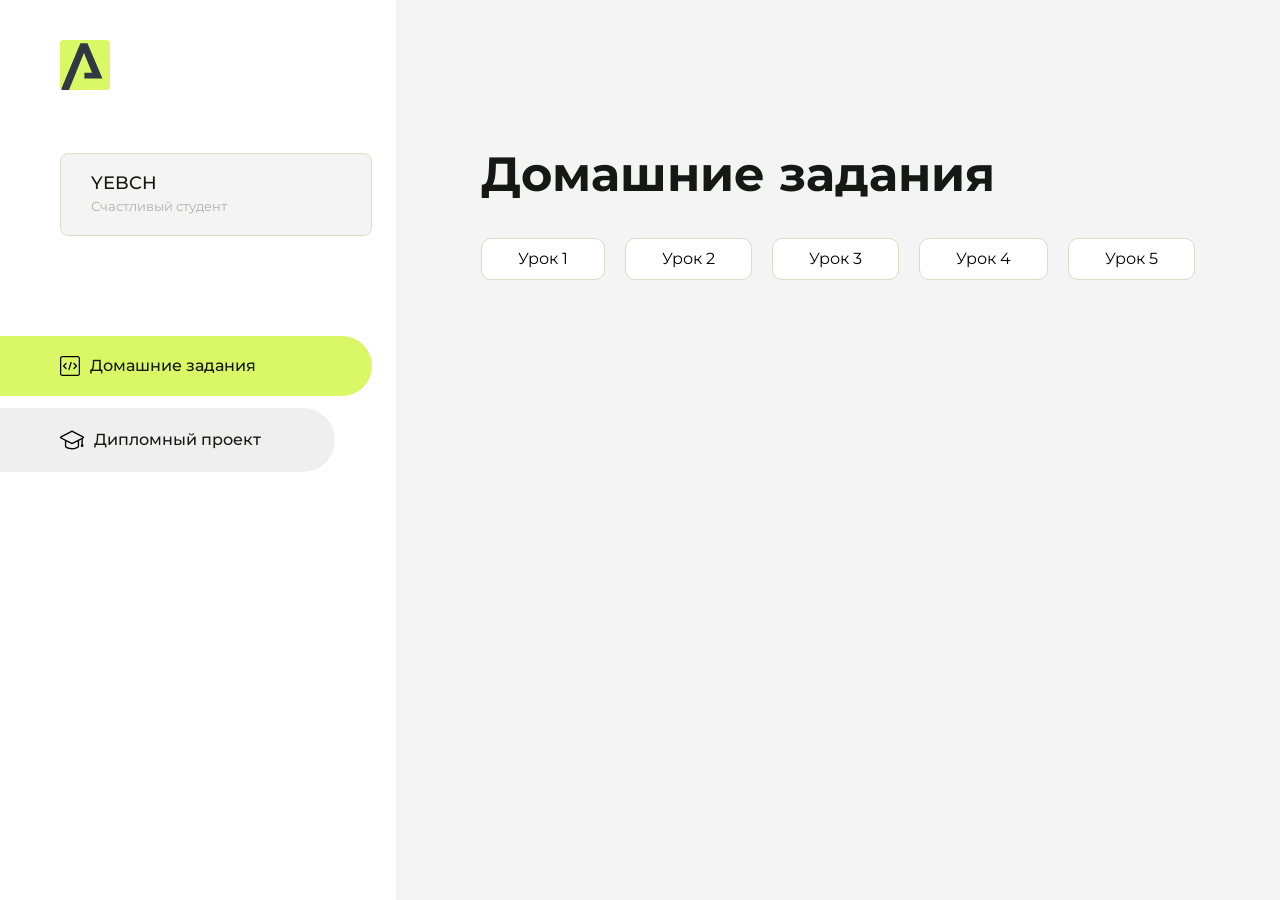
<file: index.html>
<!DOCTYPE html>
<html lang="en">
<head>
    <meta charset="UTF-8">
    <meta name="viewport" content="width=device-width, initial-scale=1.0">
    <title>Домашняя работа</title>
    <link rel="shortcut icon" href="src/logo.ico" type="image/x-icon">
    <link rel="preconnect" href="https://fonts.googleapis.com">
    <link rel="preconnect" href="https://fonts.gstatic.com" crossorigin>
    <link href="https://fonts.googleapis.com/css2?family=Montserrat:wght@400;500;700&family=Rubik:wght@500&display=swap"
          rel="stylesheet">
    <link rel="stylesheet" href="src/style.css">
</head>
<body id="body">
<div class="overlay" id="overlay"></div>
<div class="layout">
    <div class="burger" id="burger">
        <svg viewBox="0 0 24 24" fill="none" xmlns="http://www.w3.org/2000/svg">
            <g id="SVGRepo_bgCarrier" stroke-width="0"></g>
            <g id="SVGRepo_tracerCarrier" stroke-linecap="round" stroke-linejoin="round"></g>
            <g id="SVGRepo_iconCarrier">
                <path d="M4 18L20 18" stroke="#DAF765" stroke-width="2" stroke-linecap="round"></path>
                <path d="M4 12L20 12" stroke="#DAF765" stroke-width="2" stroke-linecap="round"></path>
                <path d="M4 6L20 6" stroke="#DAF765" stroke-width="2" stroke-linecap="round"></path>
            </g>
        </svg>
    </div>
    <aside class="sidebar" id="sidebar">
        <div class="sidebar__inner">
            <div class="logo">
                <svg width="50" height="50" viewBox="0 0 50 50" fill="none" xmlns="http://www.w3.org/2000/svg">
                    <g clip-path="url(#clip0_513_74730)">
                        <path d="M46.17 -0.257004H3.83C1.57281 -0.257004 -0.257 1.57281 -0.257 3.83V46.17C-0.257 48.4272 1.57281 50.257 3.83 50.257H46.17C48.4272 50.257 50.257 48.4272 50.257 46.17V3.83C50.257 1.57281 48.4272 -0.257004 46.17 -0.257004Z"
                              fill="#DAF765"/>
                        <path d="M24.375 38.4H42.461L27.441 3.1585H20.4355C20.4355 3.1585 6.7895 35.881 1.1945 49.294C2.015 50.0275 3.0945 50.257 3.6945 50.257H8.8445L23.954 13.07L32.0465 32.8285H24.375V38.4Z"
                              fill="#323843"/>
                    </g>
                    <defs>
                        <clipPath id="clip0_513_74730">
                            <rect width="50" height="50" fill="white"/>
                        </clipPath>
                    </defs>
                </svg>
            </div>
            <div class="sidebar__user">
                <div class="sidebar__name">YEBCH</div>
                <div class="sidebar__text">Счастливый студент</div>
            </div>
            <div class="sidebar__tabs">
                <div class="sidebar__item">
                    <button class="sidebar__button active" id="tasks">
                        <svg xmlns="http://www.w3.org/2000/svg" width="20" height="20" viewBox="0 0 20 20" fill="none">
                            <g clip-path="url(#clip0_704_74543)">
                                <path d="M17.7083 20H2.29167C1.0275 20 0 18.9725 0 17.7083V2.29167C0 1.0275 1.0275 0 2.29167 0H17.7083C18.9725 0 20 1.0275 20 2.29167V17.7083C20 18.9725 18.9725 20 17.7083 20ZM2.29167 1.25C1.7175 1.25 1.25 1.7175 1.25 2.29167V17.7083C1.25 18.2825 1.7175 18.75 2.29167 18.75H17.7083C18.2825 18.75 18.75 18.2825 18.75 17.7083V2.29167C18.75 1.7175 18.2825 1.25 17.7083 1.25H2.29167Z"
                                      fill="black"/>
                                <path d="M6.04167 13.125C5.88167 13.125 5.72167 13.0642 5.6 12.9417L3.1 10.4417C2.85583 10.1975 2.85583 9.80167 3.1 9.5575L5.6 7.0575C5.84417 6.81333 6.24 6.81333 6.48417 7.0575C6.72833 7.30167 6.72833 7.6975 6.48417 7.94167L4.42583 10L6.48417 12.0583C6.72833 12.3025 6.72833 12.6983 6.48417 12.9425C6.36167 13.0642 6.20167 13.125 6.04167 13.125Z"
                                      fill="black"/>
                                <path d="M8.95833 14.1667C8.9 14.1667 8.84 14.1583 8.78167 14.1417C8.45083 14.0442 8.26083 13.6967 8.35833 13.3658L10.4417 6.28251C10.5392 5.95084 10.8892 5.76417 11.2175 5.85917C11.5483 5.95667 11.7383 6.30417 11.6408 6.63501L9.5575 13.7183C9.47833 13.9908 9.22833 14.1667 8.95833 14.1667Z"
                                      fill="black"/>
                                <path d="M13.9583 13.125C13.7983 13.125 13.6383 13.0642 13.5167 12.9417C13.2725 12.6975 13.2725 12.3017 13.5167 12.0575L15.575 9.99916L13.5167 7.94083C13.2725 7.69666 13.2725 7.30083 13.5167 7.05666C13.7608 6.81249 14.1567 6.81249 14.4008 7.05666L16.9008 9.55666C17.145 9.80083 17.145 10.1967 16.9008 10.4408L14.4008 12.9408C14.2783 13.0642 14.1183 13.125 13.9583 13.125Z"
                                      fill="black"/>
                            </g>
                            <defs>
                                <clipPath id="clip0_704_74543">
                                    <rect width="20" height="20" fill="white"/>
                                </clipPath>
                            </defs>
                        </svg>
                        <span>Домашние задания</span></button>
                </div>
                <div class="sidebar__item">
                    <button class="sidebar__button" id="diplom">
                        <svg xmlns="http://www.w3.org/2000/svg" width="24" height="24" viewBox="0 0 24 24" fill="none">
                            <g clip-path="url(#clip0_704_74553)">
                                <path d="M23.2628 10.5971C23.7176 10.365 24 9.90375 24 9.39337C24 8.883 23.7176 8.42175 23.2628 8.18962L12.6135 2.75362C12.2291 2.55824 11.7705 2.55787 11.3854 2.75399L0.736875 8.19C0.282375 8.42175 0 8.883 0 9.39337C0 9.90375 0.282375 10.365 0.736875 10.5971L4.89038 12.7177V18.2074C4.89038 19.8154 8.412 21.393 12 21.393C15.5884 21.393 19.1096 19.815 19.1096 18.2074V12.7174L21.4609 11.517V15.8017L20.901 17.2305C20.7409 17.6389 20.7934 18.0994 21.0405 18.4616C21.2876 18.8246 21.6979 19.041 22.1366 19.041C22.5754 19.041 22.9852 18.8246 23.2324 18.462C23.4795 18.099 23.532 17.6385 23.3719 17.2301L22.8124 15.8021V10.827L23.2628 10.5971ZM17.7623 18.1721C17.6198 18.6375 15.3491 20.0419 12 20.0419C8.65088 20.0419 6.38025 18.6375 6.2415 18.2074V12.3037L6.23887 12.3019C6.23812 12.057 6.1065 11.8207 5.87325 11.7019L1.3515 9.39337L12 3.95737L22.6489 9.39337L12 14.8294L5.87325 11.7019C5.54063 11.5331 4.6695 11.6674 4.5 12C4.33012 12.3322 4.55813 12.5479 4.89038 12.7177L11.3857 16.0331C11.5781 16.1314 11.7889 16.1805 12 16.1805C12.2107 16.1805 12.4222 16.1314 12.6146 16.0331L17.7593 13.407L17.7623 18.1721Z"
                                      fill="black"/>
                            </g>
                            <defs>
                                <clipPath id="clip0_704_74553">
                                    <rect width="24" height="24" fill="white"/>
                                </clipPath>
                            </defs>
                        </svg>
                        <span>Дипломный проект</span></button>
                </div>
            </div>
        </div>

    </aside>
    <div class="content">
        <div class="container">
            <div class="content__block" id="tasksBlock">
                <div class="content__title">Домашние задания</div>
                <ul class="content__list">
                    <li class="content__list-item">
                        <a href="hello arokenru/index.html">Урок 1</a>
                    </li>
                    <li class="content__list-item">
                        <a href="пiddr/index.html">Урок 2</a>
                    </li>
                    <li class="content__list-item">
                        <a href="2222/index.html">Урок 3</a>
                    </li>
                     <li class="content__list-item">
                        <a href="y/index.html">Урок 4</a>
                    </li>
                     <li class="content__list-item">
                        <a href="rrrr/article.html">Урок 5</a>
                    </li>
                </ul>
            </div>
            <div class="content__block hidden" id="diplomBlock">
                <div class="content__title">Дипломный проект</div>
                <div class="content__list-diplom">
                    <a href="ПАПКА-С-НОМЕРОМ-УРОКА">Ссылка на ДЗ</a>
                </div>
                <div class="content__decor">
                    <div class="content__decor-text">Давай проверим, чему ты научился!</div>
                    <div class="content__decor-img">
                        <img src="src/decor.png" alt="decor">
                    </div>
                </div>
            </div>
        </div>
    </div>
</div>
<script src="src/index.js"></script>
</body>
</html>
</file>
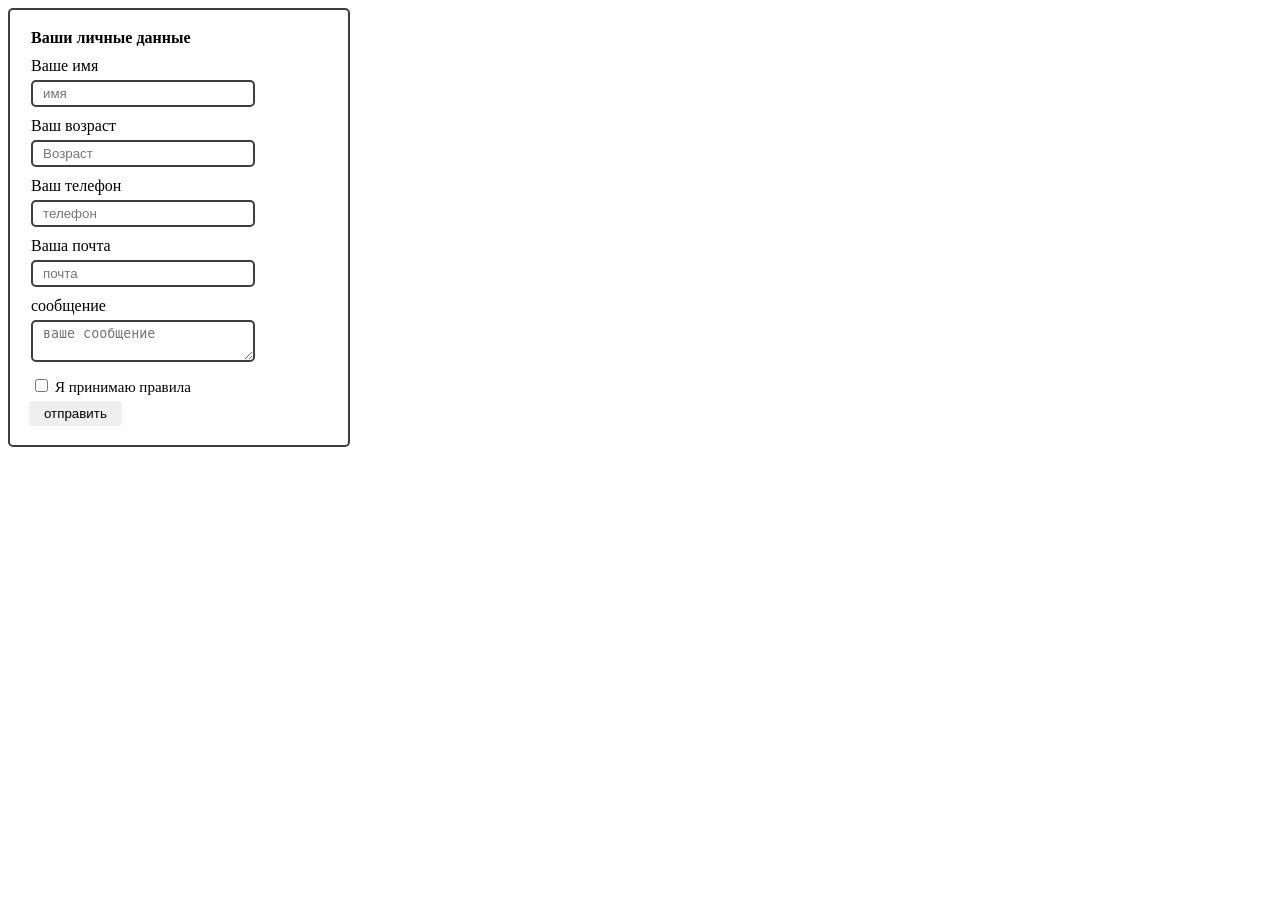
<file: 2222/index.html>
<!DOCTYPE html>
<html lang="ru">
<head>
    <meta charset="UTF-8">
    <meta name="viewport" content="width=device-width, initial-scale=1.0">
    <title>MDN</title>
    <link rel="stylesheet" href="./css/style.css">
</head>
<body>
    
    <form class="form">
        <fieldset class="form-group">
            <legend class="form-group-title">Ваши личные данные</legend>
            <label for="name" class="label">Ваше имя</label>
            <input id="name" type="text" class="input" placeholder="имя" name="name" required>

            <label for="age" class="label">Ваш возраст</label>
            <input id="age" type="number" class="input" placeholder="Возраст " name="age" required>

            <label for="phone" class="label">Ваш телефон</label>
            <input id="phone" type="tel" class="input" placeholder="телефон" name="fhone" required>

            <label for="email" class="label">Ваша почта</label>
            <input id="email" type="email" class="input" placeholder="почта" name="email" required>

        </fieldset>

        <fieldset class="form-group">
            <label for="message" class="label">сообщение</label>
            <textarea id="message" class="textarea" placeholder="ваше сообщение" name="name" required></textarea>

        <label class="label">
            <input class="checkbox" type="checkbox" name="checkbox" required>
            <span class="checkbox-text">Я принимаю правила</span>
        </label>

        </fieldset>
    <button class="button">отправить</button>
</form>
    

</body>

</html>
</file>
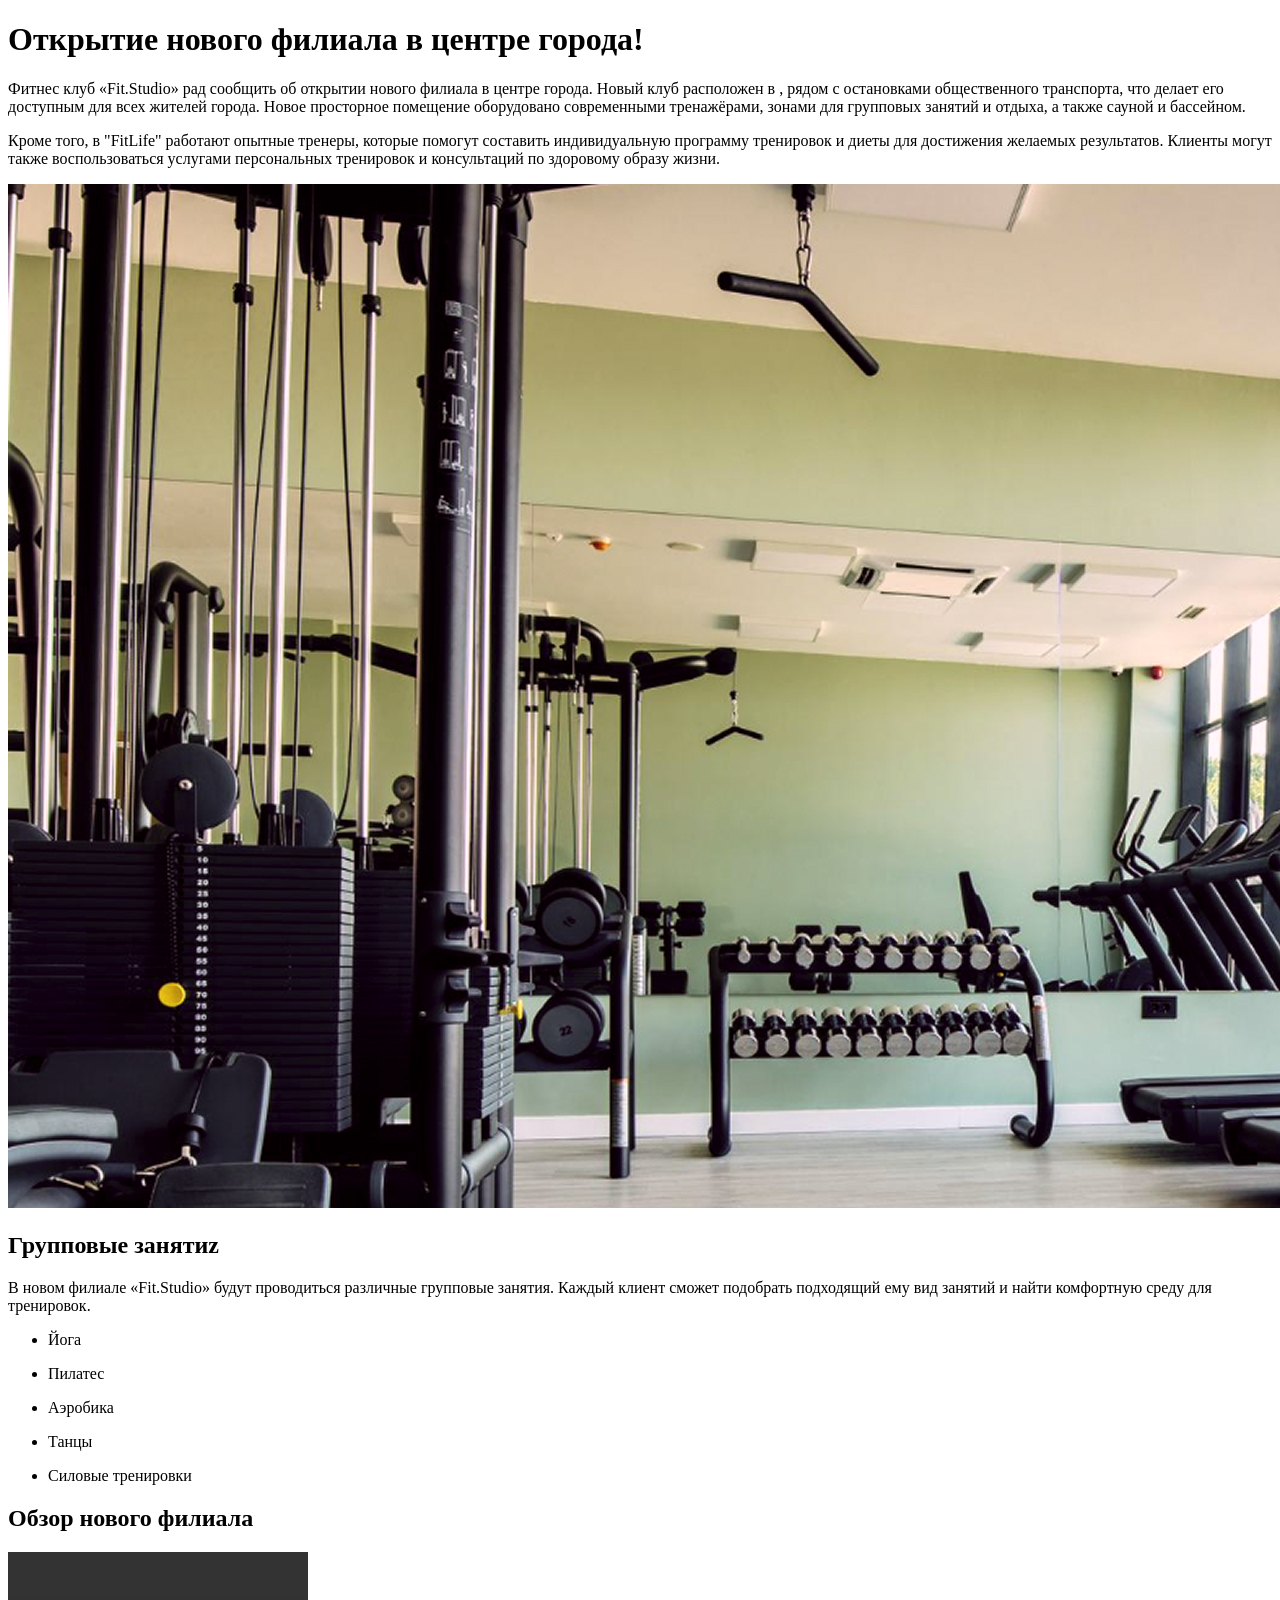
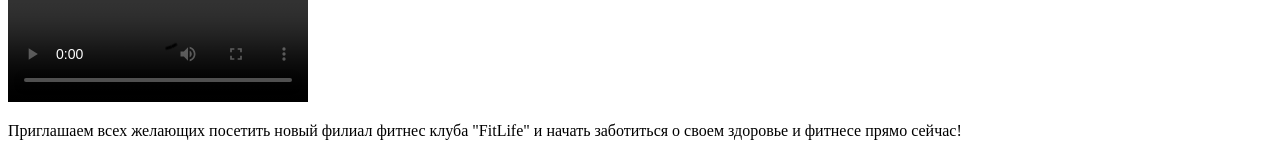
<file: пiddr/index.html>
<!DOCTYPE html>
<html lang="ru">
<head>
    <meta charset="UTF-8">
    <meta name="viewport" content="width=, initial-scale=1.0">
    <title>faceit.2</title>
</head>
<body>
    <h1>Открытие нового
филиала в центре города!</h1>
<p>
    Фитнес клуб «Fit.Studio» рад сообщить об открытии нового филиала в центре города. Новый клуб расположен в , рядом с остановками
общественного транспорта, что делает его доступным для всех жителей города. Новое просторное помещение оборудовано современными тренажёрами,
зонами для групповых занятий и отдыха, а также сауной и бассейном.
<p>
    Кроме того, в "FitLife" работают опытные тренеры, которые помогут составить индивидуальную программу тренировок и диеты для достижения желаемых
результатов. Клиенты могут также воспользоваться услугами персональных тренировок и консультаций по здоровому образу жизни.
</p>
<img src="./14. Домашнее задание (разметка статьи)/gym-image.jpg" alt="Светлый спортивный зал с тренажерами, зеркалом, беговыми дорожками и зелеными стенами.">
<h2>Групповые занятиz</h2>
<p>
    В новом филиале «Fit.Studio» будут проводиться различные групповые занятия. Каждый клиент
сможет подобрать подходящий ему вид занятий и найти комфортную среду для тренировок.
</p>
<ul>
    <li>
        Йога
    </li>
</ul>
<ul>
   <li>
Пилатес
   </li>
</ul>
<ul>
    <li>
        Аэробика
    </li>
</ul>
<ul>
    <li>
        Танцы
    </li>
</ul>
<ul>
    <li>
        Силовые тренировки
    </li>
</ul>
<h2>Обзор нового филиала</h2>
<video src="./14. Домашнее задание (разметка статьи)/gym-video.mp4" controls></video>
<p>Приглашаем всех желающих посетить новый филиал фитнес клуба "FitLife" и начать заботиться о своем здоровье и фитнесе прямо сейчас!</p>
</body>
</html>
</file>
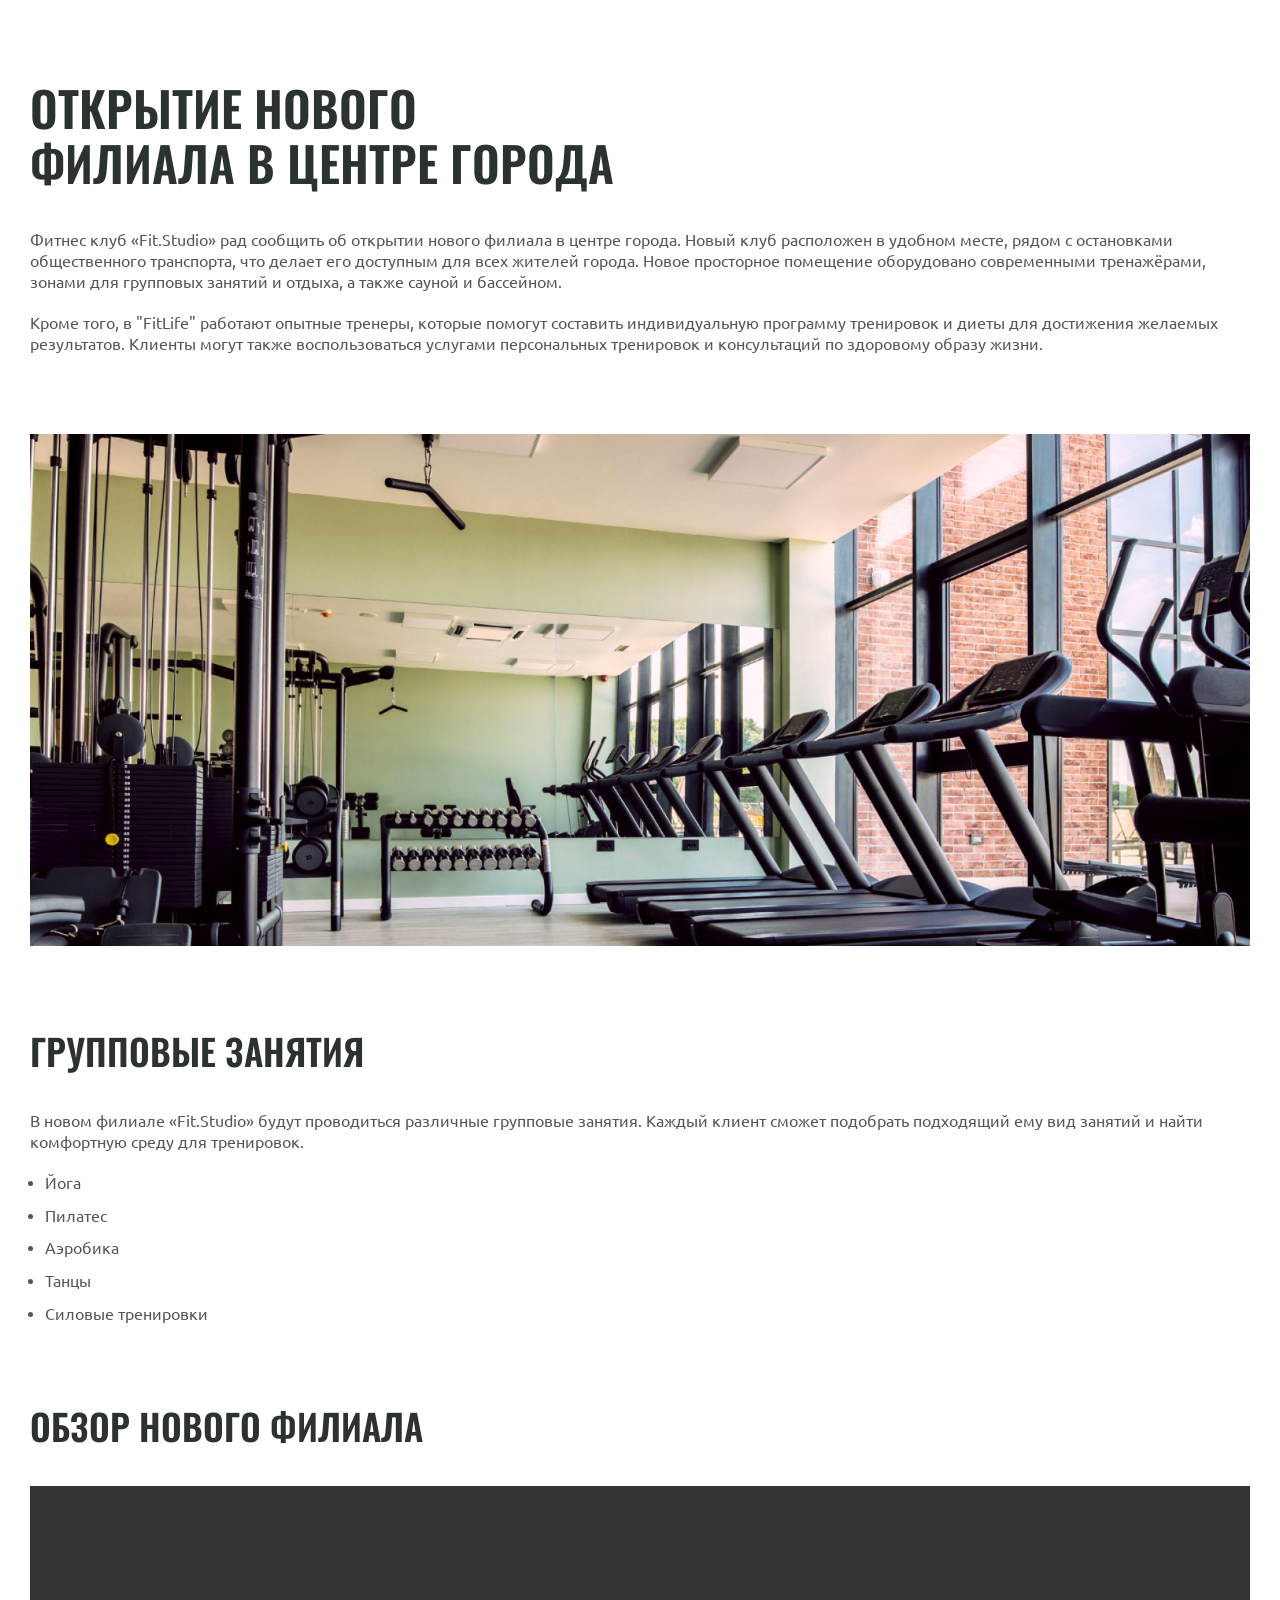
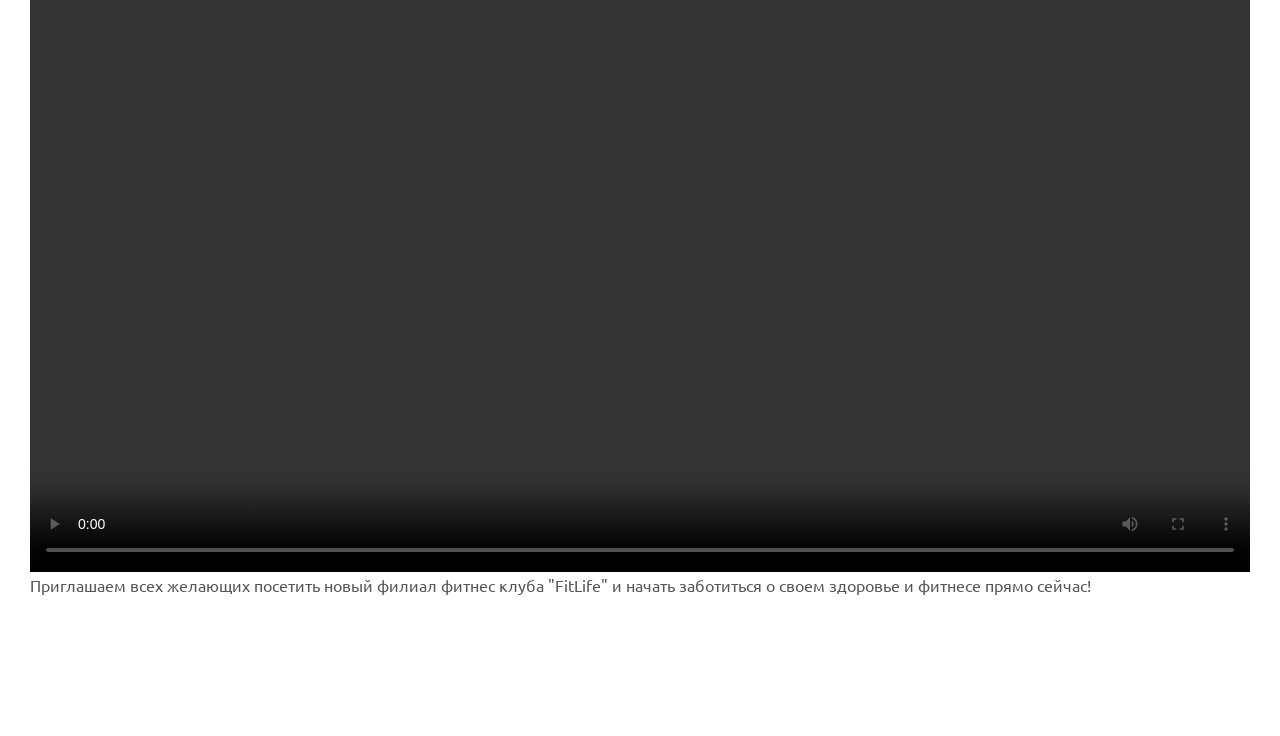
<file: rrrr/article.html>
<!doctype html>
<html lang="ru">
  <head>
    <meta charset="UTF-8" />
    <meta name="viewport" content="width=device-width, initial-scale=1.0" />
    <title>fit-sstudio-создание новвого филиала</title>
    <link rel="stylesheet" href="./css/normalize.css" />
    <link rel="stylesheet" href="./css/fonts.css" />
    <link rel="stylesheet" href="./css/articl.css" />
  </head>
  <body>
    <article class="article">
      <div class="container">
        <h1 class="article-title article-title-large">
          открытие нового филиала в центре города
        </h1>
        <p class="article-text">
          Фитнес клуб «Fit.Studio» рад сообщить об открытии нового филиала
          в центре города. Новый клуб расположен в удобном месте, рядом
          с остановками общественного транспорта, что делает его доступным
          для всех жителей города. Новое просторное помещение оборудовано
          современными тренажёрами, зонами для групповых занятий и отдыха,
          а также сауной и бассейном.
        </p>

        <p class="article-text article-mb">
          Кроме того, в "FitLife" работают опытные тренеры, которые помогут
          составить индивидуальную программу тренировок и диеты для достижения
          желаемых результатов. Клиенты могут также воспользоваться услугами
          персональных тренировок и консультаций по здоровому образу жизни.
        </p>
        <img
          class="article-img article-mb"
          src="./fit-studio/images/gym-img.jpg"
          height="512"
          width="1220"
          alt="тренажерный зал"
        />

        <h2 class="article-title article-title-medium">Групповые занятия</h2>

        <p class="article-text">
          В новом филиале «Fit.Studio» будут проводиться различные групповые
          занятия. Каждый клиент сможет подобрать подходящий ему вид занятий
          и найти комфортную среду для тренировок.
        </p>
        <ul class="article-list article-text article-mb">
          <li class="article-item">Йога</li>
          <li class="article-item">Пилатес</li>
          <li class="article-item">Аэробика</li>
          <li class="article-item">Танцы</li>
          <li class="article-item">Силовые тренировки</li>
        </ul>
        <h2 class="article-title article-title-medium">Обзор нового филиала</h2>

        <video
          class="video"
          src="./fit-studio/videos/gym-video.mp4"
          width="1220"
          height="686"
          controls
        ></video>
        <p class="article-text">
          Приглашаем всех желающих посетить новый филиал фитнес клуба "FitLife"
          и начать заботиться о своем здоровье и фитнесе прямо сейчас!
        </p>
      </div>
    </article>
  </body>
</html>
</file>
<file: src/style.css>
*{padding: 0;margin: 0;border: 0;}
*,*:before,*:after{-webkit-box-sizing: border-box;box-sizing: border-box;}
:focus,:active{outline: none;}
a:focus,a:active{outline: none;}
nav,footer,header,aside{display: block;}
html,body{
    height:100%;width:100%;
    font-size:100%;line-height:1;-ms-text-size-adjust:100%;-moz-text-size-adjust:100%;-webkit-text-size-adjust:100%;}
input,button,textarea{font-family:inherit;}
input::-ms-clear{display: none;}
button{cursor: pointer;}
button::-moz-focus-inner{padding:0;border:0;}
a,a:visited{text-decoration: none;}
a:hover{text-decoration: none;}
ul li{list-style: none;}
img{vertical-align: top;}
h1,h2,h3,h4,h5,h6{font-size:inherit;font-weight: inherit;}
a{color:inherit;}



body {
    font-family: "Montserrat",SansSerif;
    color: black;
}

body.overflow {
    overflow: hidden;
}



.layout {
    display: -webkit-box;
    display: -ms-flexbox;
    display: flex;
    min-height: 100vh;
}

.sidebar {
    padding: 40px 24px 40px 0;
    -ms-flex-negative: 0;
    flex-shrink: 0;
    background-color: white;
}



.content {
    -webkit-box-flex: 1;
    -ms-flex-positive: 1;
    flex-grow: 1;
    background-color: #F4F4F4;
}

.container {
    display: -webkit-box;
    display: -ms-flexbox;
    display: flex;
    -webkit-box-orient: vertical;
    -webkit-box-direction: normal;
    -ms-flex-direction: column;
    flex-direction: column;
    -webkit-box-pack: center;
    -ms-flex-pack: center;
    justify-content: center;
    -webkit-box-align: center;
    -ms-flex-align: center;
    align-items: center;
    padding: 150px 60px 80px 60px;
}


.logo {
    margin-left: 60px;
    margin-bottom: 60px;
}

.sidebar__user {
    background-color: #F4F4F4;
    padding: 20px 30px;
    margin-left: 60px;
    margin-bottom: 100px;
    border-radius: 8px;
    border: 1px solid #DADEC9;
}

.sidebar__name {
    color:#161814;
    font-size: 18px;
    font-weight: 500;
    margin-bottom: 6px;
}

.sidebar__text {
    color: #AFB1A7;
    font-size: 13px;
    font-weight: 400;
    line-height: 130%; /* 16.9px */
}

.sidebar__item {
    width: 372px;
}

.sidebar__button {
    display: -webkit-box;
    display: -ms-flexbox;
    display: flex;
    -webkit-box-align: center;
    -ms-flex-align: center;
    align-items: center;
    gap: 10px;
    padding: 20px 60px;
    margin-bottom: 12px;
    border-radius: 0px 100px 100px 0px;
    -webkit-transition: all .5s;
    -o-transition: all .5s;
    transition: all .5s;
    cursor: pointer;
    width: 90%;
    color:#161814;
    font-size: 16px;
    font-weight: 500;
}

.sidebar__button.active , .sidebar__button:hover {
    width: 100%;
    background-color: #DAF765;
}


.content__title {
    color: #161814;
    font-size: 48px;
    font-weight: 700;
    margin-bottom: 40px;
}

.content__list {
    display: -webkit-box;
    display: -ms-flexbox;
    display: flex;
    -webkit-box-align: center;
    -ms-flex-align: center;
    align-items: center;
    -ms-flex-wrap: wrap;
    flex-wrap: wrap;
    gap: 20px;
}



.content__list-item  {
    cursor: pointer;
    padding: 12px 18px;
    background-color: #fff;
    border-radius: 10px;
    border: 1px solid #DADEC9;
    -webkit-transition: all .3s;
    -o-transition: all .3s;
    transition: all .3s;
}

.content__list-item:hover,.content__list-diplom:hover {
    background-color: #AFB1A7;
}

li a {
    padding: 12px 18px;

}


.content__list-diplom {
    -webkit-transition: all .3s;
    -o-transition: all .3s;
    transition: all .3s;
    display: inline-block;
    padding: 12px 18px;
    background-color: #fff;
    border-radius: 10px;
    border: 1px solid #DADEC9;
}

.content__decor {
    display: -webkit-box;
    display: -ms-flexbox;
    display: flex;
    -webkit-box-align: center;
    -ms-flex-align: center;
    align-items: center;
}

.content__decor-text {
    color:#BEDD44;
    font-size: 36px;
    font-weight: 700;
    line-height: 110%; /* 39.6px */
}

.content__block {
    max-width: 1200px;
}

.content__block.hidden {
    display: none;
}

.content__decor-img img{
    width: 100%;
}

.burger {
    display: none;
    padding: 5px;
    position: fixed;
    top: 3%;
    right: 7%;
    width: 40px;
    height: 40px;
    background-color: #161814;
    border-radius: 50%;
    z-index: 10;
    border: 1px solid #DAF765;
}

@media (max-width: 768px) {
    .burger {
        display: block;
    }

    .sidebar {
        -webkit-transition: all .3s;
        -o-transition: all .3s;
        transition: all .3s;
        -webkit-transform: translateX(-100%);
        -ms-transform: translateX(-100%);
        transform: translateX(-100%);
        position: fixed;
        top: 0;
        left: 0;
        bottom: 0;
        z-index: 5;
    }

    .sidebar.show {
        -webkit-transform: translateX(0%);
        -ms-transform: translateX(0%);
        transform: translateX(0%);
    }

    .overlay {
        opacity: 0;
        pointer-events: none;
        -webkit-transition: all .3s;
        -o-transition: all .3s;
        transition: all .3s;
        position: absolute;
        top: 0;
        right: 0;
        left: 0;
        bottom: 0;
        z-index: 3;
        background-color: #000000e0;
    }

    .overlay.show {
        opacity: 1;
        pointer-events: all;
    }

    .container {
        padding: 40px 20px;
        min-height: 100%;
    }

    .content__decor {
        margin-top: 20px;
        -webkit-box-orient: vertical;
        -webkit-box-direction: normal;
        -ms-flex-direction: column;
        flex-direction: column;
    }
}

@media (max-width: 400px) {
    .sidebar__user {
        margin-left: 0;
    }
}
</file>
<file: 2222/css/style.css>
.form {
    border: 2px solid rgb(63, 62, 62);
    border-radius: 5px;
    max-width: 300px;
   padding: 19px;
}

.form-group {
    border: none;
    padding: 0;
}

.form-group-title {
font-weight: 700;
padding: 0;
margin-bottom: 10px;
}

.label {
    display: block;
    margin-bottom: 5px;
}

.textarea {
resize: vertical;
max-height: 200px;
min-height: 30px;
}

.input, .textarea {
    border: 2px solid rgb(63, 62, 62);
    min-width:200px ;
    padding: 4px 10px;
    margin-bottom: 10px;
    border-radius: 5px;
}

.checkbox {
    cursor: pointer;
}

.checkbox-text {
    font-size: 15px;
}

button {
    border: none;
    border-radius: 4px;
    padding: 5px 15px;
    cursor: pointer;
}
</file>
<file: rrrr/css/fonts.css>
@font-face {
  font-family: "Ubuntu";
  src: local("Ubuntu"), url("../fonts/UbuntuLight.woff2") format("woff2");
  font-weight: 300;
  font-style: normal;
  font-display: swap;
}

@font-face {
  font-family: "Ubuntu";
  src: local("Ubuntu"), url("../fonts/UbuntuRegular.woff2") format("woff2");
  font-weight: 400;
  font-style: normal;
  font-display: swap;
}

@font-face {
  font-family: "Ubuntu";
  src: local("Ubuntu"), url("../fonts/UbuntuMedium.woff2") format("woff2");
  font-weight: 500;
  font-style: normal;
  font-display: swap;
}

@font-face {
  font-family: "Oswald";
  src: local("Oswald"), url("../fonts/OswaldMedium.woff2") format("woff2");
  font-weight: 500;
  font-style: normal;
  font-display: swap;
}

@font-face {
  font-family: "Oswald";
  src: local("Oswald"), url("../fonts/OswaldSemiBold.woff2") format("woff2");
  font-weight: 600;
  font-style: normal;
  font-display: swap;
}
</file>
<file: rrrr/css/articl.css>
html {
  font-family: ubuntu, sans-serif;
  font-weight: 400;
}

body * {
  box-sizing: border-box;
}

h1,
h2,
h3,
h4,
h5,
h6,
p {
  margin: 0;
}

.container {
  max-width: 1250px;
  margin: 0 auto;
  padding: 0 15px;
}

article {
  padding-top: 80px;
  padding-bottom: 120px;
}
.article-title {
  max-width: 596px;
  font-family: "Oswald";
  font-weight: 600;
  line-height: 115%;
  text-transform: uppercase;
  color: #2c332f;
  margin-bottom: 40px;
}

.article-title-large {
  font-size: 48px;
}

.article-title-medium {
  font-size: 36px;
}

.article-text {
  font-weight: 400;
  font-size: 16px;
  line-height: 130%;
  color: #535755;
  margin-bottom: 20px;
}

.article-mb {
  margin-bottom: 80px;
}

.article-img,
.article-video {
  width: 100%;
}

.article-list {
  margin-top: 0;
  padding-left: 15px;
}

.article-item {
  margin-bottom: 12px;
}

.article-video {
  margin-bottom: 40px;
}
</file>
